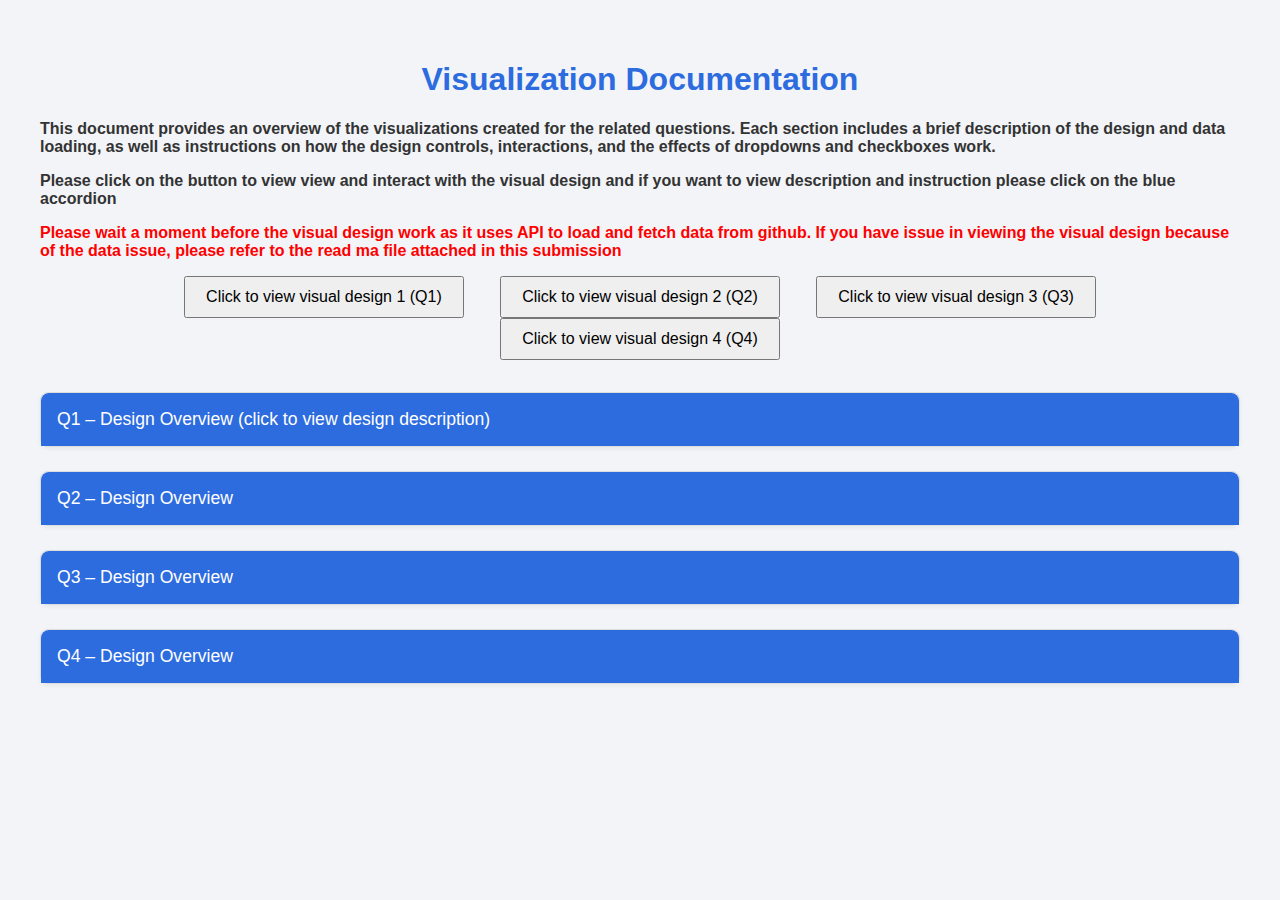
<file: index.html>
<!DOCTYPE html>
<html lang="en">
  <head>
    <meta charset="UTF-8" />
    <meta name="viewport" content="width=device-width, initial-scale=1.0" />
    <title>Project Visualization Overview</title>
    <style>
      body {
        font-family: "Segoe UI", sans-serif;
        padding: 2rem;
        background: #f2f4f8;
        color: #333;
      }

      .accordion {
        background-color: #fff;
        border: 1px solid #ddd;
        border-radius: 8px;
        margin-bottom: 1.5rem;
        box-shadow: 0 2px 4px rgba(0, 0, 0, 0.05);
      }

      .accordion-header {
        background: #2d6cdf;
        color: white;
        padding: 1rem;
        cursor: pointer;
        font-size: 1.1rem;
        border-radius: 8px 8px 0 0;
      }
      .button-group {
        text-align: center;
        margin-bottom: 2rem;
      }

      .button-group a {
        text-decoration: none;
        margin: 0 1rem;
      }

      .button-group button {
        padding: 10px 20px;
        font-size: 16px;
        cursor: pointer;
      }

      .accordion-content {
        display: none;
        padding: 1rem 1.5rem;
        border-top: 1px solid #ddd;
        background: #fff;
      }

      .accordion.active .accordion-content {
        display: block;
      }

      .accordion h3 {
        margin-top: 1.2rem;
        margin-bottom: 0.4rem;
        color: #2d6cdf;
      }

      ul {
        margin-left: 1.2rem;
      }
    </style>
  </head>
  <body>
    <h1 style="align-items: center;text-align: center;color: #2d6cdf;">Visualization Documentation</h1>
    <p style="font-weight: bold;">
        This document provides an overview of the visualizations created for the related questions. Each section includes a brief description of the design and data loading, as well as instructions on how the design controls, interactions, and the effects of dropdowns and checkboxes work.
    </p>
    <p style="font-weight: bold;">
Please click on the button to view view and interact with the visual design and if you want to view description and instruction please click on the blue accordion    </p>
<p style="font-weight: bold;color: red;"> Please wait a moment before the visual design work as it uses API to load and fetch data from github. If you have issue in viewing the visual design because of the data issue, please refer to the read ma file attached in this submission</p>

    


    <div class="button-group">
      <a href="Q1.html"><button>Click to view visual design 1 (Q1)</button></a>
      <a href="Q2.html"><button>Click to view visual design 2 (Q2)</button></a>
      <a href="Q3.html"><button>Click to view visual design 3 (Q3)</button></a>
      <a href="Q4.html"><button>Click to view visual design 4 (Q4)</button></a>
    </div>

    <!-- Q1 Accordion -->
    <div class="accordion">
      <div class="accordion-header" onclick="toggleAccordion(this)">
        Q1 – Design Overview (click to view design description)
      </div>
      <div class="accordion-content">
        <h3> How have energy consumption and CO₂ emissions evolved across regions with rising urbanization and GDP, and does a shift in energy mix indicate mitigation? </h3>
        <p>
          This visualization explores how GDP, urbanization, and population
          relate to energy consumption and emissions.
        </p>

        <h3>1. Data Loading</h3>
        <ul>
          <li>
            CSV data is loaded using <code>d3.csv</code> and parsed into
            <code>rawData</code>, those columns like year, gdp, co2, etc. will
            be converted into numeric values.
          </li>
        </ul>

        <h3>2. Controls & Interaction</h3>
        <ul>
          <li>A year slider (yearSlider) to pick a year between 1993–2022.</li>
          <li>
            Region Dropdown: Lets users filter the dataset by geographic level:
            globally, by continent (mapped to subregions), or by specific
            subregions. This changes the scope for the map, scatter plot, and
            line charts accordingly.
          </li>
          <li>
            Then user can select an environmental metric dropdown to pick
            includes CO₂, CO₂ per capita, methane, methane per capita, and
            shared global CO₂; this will be the encoded colors of the map as a
            choropleth.
          </li>
          <li>
            Optional metrics, when displayed, depend on user choice. If the user
            ticks on the show consumption checkbox, then a drop-down values
            display allows the user to pick whether the bubble overlay on the
            map shows a consumption metric (Primary vs. Per-Capita) for bubble
            size.
          </li>
          <li>
            Another optional metric will be the bubble color encoding as an
            extra channel; if the user ticks on the check box, then a drop-down
            appears that allows the user to pick the economic metric (GDP, GDP
            per capita, or Urbanization) for bubble color.
          </li>
        </ul>

        <h3>3. Map & Bubbles and overview interation:</h3>
        <ul>
          <li>
            When the user selects a region on the drop-down from the region
            label, then depending on how global, region, or subregion mode, the
            corresponding filtered data is shown.
          </li>
          <li>
             Logic of filtering / “Modes”The code checks your
            selected region. If “Global,” it uses all countries. If a continent,
            it uses subregions. If a subregion, it uses only that subregion.
          </li>
          <li>The code sets centerInfo for the map so the map can recenter.</li>
          <li>
            Each chart’s data is then re-filtered or regrouped based on the same
            region mode.
          </li>
          <li>
            A choropleth map will be zoomed into that region, subregion with
            another part of the map will be whiteed out; this is the focus mode.
            Then, the panel below provides an overview of basic visual design
            with the corresponding mode.
          </li>
          <li>
            A bubble trace, the bubble size is scaled based on “consumption
            metric,” color is from economic metric (GDP, GDP Per Capita,
            Urbanization rate). When the user clicks on any country, a detail
            card about that country appears, showing information about the
            overtime trend with a combined bar + line chart of environmental
            metrics and a showDetailCard(record) for that country.
          </li>

          <li>
            Scatter Chart (#1): The relationship between consumption and GDP of
            region or country depends on which region mode user selected. Points
            are colored by the environmental bin functions from environmental
            metrict.
          </li>
          <li>
            Scatter Chart (#2): The relationship between consumption per capita
            and environmental metric per capita of region or country depends on
            which region mode the user selected. Points are color-binned by the
            economic metric with the same bin as the choropleth map, your bubble
            color bins.
          </li>
          <li>
            Line Chart (#1): Show the selected environmental metric trend over a
            period of time from 1993 to 2022. The filtering logic for this line
            is below: If “Global” is selected, it groups by continent. If a
            continent is selected, it shows a line for the entire region plus
            lines for each subregion. If a subregion is selected, it shows lines
            for each country.
          </li>
          <li>
            Line Chart (#2): This line chart is similar to the above line chart,
            but for the consumption metric (Primary vs. Per-Capita). Also
            displayed from 1993–2022, with same grouping logic
          </li>
          <li>
            Multi-Stacked-Area: There is an area that contains a small multiple
            or faceted stacked area chart that offers information about the
            energy type consumption, allowing an exploration of the energy
            shifting process. After the data is filtered based on mode, they
            will be grouped, and for each group, it creates a separate stacked
            area chart showing “Coal, Oil, Gas, Nuclear, Renewables, Other
            Renewables.”
          </li>
        </ul>
        <h3>4. Dropdown / Checkbox Effects</h3>
        <ul>
          <li>
            Environment metric: sets which environmental metric is used on the
            map’s choropleth, as well as on the first time-series line chart.
          </li>
          <li>
            Economic metric (bubble color): sets which economic metric is used
            to color bubbles on the map and the second scatter chart.
          </li>
          <li>
            Consumption metric (bubble size) + “Show Consumption Metric”
            checkbox: picks which consumption metric is used for bubble sizes,
            as well as the second line chart.
          </li>
        </ul>
      </div>
    </div>


    <div class="accordion">
      <div class="accordion-header" onclick="toggleAccordion(this)">
        Q2 – Design Overview
      </div>
      <div class="accordion-content">
        <h3>How has the relationship between a country’s economic growth (GDP/GDP per capita) and its energy consumption (primary or per capita) changed from 1993 to 2023 across different regions and income classifications ?</h3>
        <p>
          This visualization explores how GDP, urbanization, and population
          relate to energy consumption and emissions.
        </p>

        <h3>1. Data Loading</h3>
        <ul>
          <li>
            CSV data is loaded using <code>d3.csv</code> and parsed into
            <code>rawData</code>, those columns like year, gdp, co2, etc. will
            be converted into numeric values.
          </li>
        </ul>

        <h3>2. Controls & Interaction</h3>
        <ul>
          <li>
            A year slider (yearSlider): Allows users to select a specific year
            from 1993–2023. This updates all components (map, bubbles, scatter,
            and line charts) to reflect the data from the selected year in real
            time.
          </li>
          <li>
            Region Dropdown: Lets users filter the dataset by geographic level:
            globally, by continent (mapped to subregions), or by specific
            subregions. This changes the scope for the map, scatter plot, and
            line charts accordingly.
          </li>
          <li>
            Then user can select an environmental metric dropdown to pick
            includes CO₂, CO₂ per capita, methane, methane per capita, and
            shared global CO₂; this will be the encoded colors of the map as a
            choropleth.
          </li>
          <ol>
            <li>Optional metrics:</li>
            <li>
              Choropleth Metric: Users can choose from “GDP per Capita,”
              “Urbanization Rate,” “Population,” or “GDP Growth.” The “GDP
              Growth” value is computed dynamically by referencing the previous
              year.
            </li>
            <li>
              Consumption Metric: Determines the bubble size and y-axis in the
              scatter chart. Users toggle between “Primary Consumption” or
              “Per-Capita Consumption.”
            </li>
            <li>
              Income Class Toggle (Checkbox): Controls whether bubble color
              encodes World Bank income classification . When enabled, each
              income category gets its own color and legend interactivity.
            </li>
          </ol>
          <li>
            Another optional metric will be the bubble color encoding as an
            extra channel; if the user ticks on the check box, then a drop-down
            appears that allows the user to pick the economic metric (GDP, GDP
            per capita, or Urbanization) for bubble color.
          </li>
        </ul>

        <h3>3. Map & Bubbles and overview interation:</h3>
        <ul>
          <li>
            When the user selects a region on the drop-down from the region
            label, then depending on how global, region, or subregion mode, the
            corresponding filtered data is shown. The map provides a high-level
            geographic overview, with countries color-coded based on the
            selected metric.The map supports quick regional comparison for
            metrics like GDP or urbanization.
          </li>
          <li>
             Logic of filtering / “Modes”The code checks your
            selected region. If “Global,” it uses all countries. If a continent,
            it uses subregions. If a subregion, it uses only that subregion.
          </li>
          <li>The code sets centerInfo for the map so the map can recenter.</li>
          <li>
            Each chart’s data is then re-filtered or regrouped based on the same
            region mode.
          </li>
          <li>
            A choropleth map will be zoomed into that region, subregion with
            another part of the map will be whiteed out; this is the focus mode.
            Then, the panel below provides an overview of basic visual design
            with the corresponding mode.
          </li>
          <li>
            A bubble trace, the bubble size is scaled based on “consumption
            metric,” color is from income classification.Users can hover to view
            tooltips with precise metric values. Legend toggling allows
            isolating or hiding specific income categories (especially useful in
            global mode).
          </li>
          <li>Below panel</li>
          <li>            Scatter Plot (GDP vs Energy Consumption):
        </li>

          <ul>
                <li>
                X-axis: GDP, Y-axis: Chosen consumption metric (primary or
                per-capita),
                </li>
                <li>Bubble Size: Scaled version of the same consumption metric</li>
                <li>Bubble Color: Encodes income category if enabled</li>
          </ul>
          <li>
            LineChart (1): Displays time-series trends of the selected consumption metric. Regional aggregation is applied over the years 1993–2023.
        
          </li>
          <ul>
            <li>Views differ based on dropdown:
            </li>
            <li>Global Mode: One line per continent (average values)
                <li>                Continent Mode: One line for the continent + one for each subregion
                </li>
                <li>Subregion Mode: Lines for individual countries</li>
            </li>

            
          </ul>

          <li>
            Line Chart (2): Same structure and behavior as the Line chart 1, but plots the metric used in the choropleth map (e.g., GDP per capita, urbanization) instead of energy consumption.

          </li>
         
        </ul>
        <h3>4. Dropdown / Checkbox Effects</h3>
        <ul>
            <li>Region Dropdown: Changes the scope of analysis across all views—global, continental, or subregional. This re-aggregates line charts and adjusts the scatter and map visibility accordingly.
            </li>
          <li>
            Income Class Toggle (Checkbox):
            When checked, adds category color coding for income groups in both map bubbles and scatter plots.
            When unchecked, all bubbles are shown in a uniform color, simplifying the display.

          </li>
          <ol>
            <li>            Consumption Toggle (Checkbox):
            </li>
            <li>Switches between primary and per-capita consumption metrics. Affects:
            </li>
            <li> Bubble size on the map
            </li>
            <li>Scatter plot y-axis</li>
            <li>Line charts’ data series</li>
           
          </ol>
          <li>
            Slider & Metric Selection:
            Both trigger re-filtering, re-binning, and dynamic re-rendering  which manages all redraws.
            
          </li>
        </ul>
      </div>
    </div>
    <!-- Q3 Accordion -->
    <div class="accordion">
        <div class="accordion-header" onclick="toggleAccordion(this)">
          Q3 – Design Overview
        </div>
        <div class="accordion-content">
          <h3>Which countries or regions have the lowest electricity access (especially rural vs. urban), and does a higher share of renewables correlate with improvements? </h3>
          <p>
            This dashboard examines disparities in electricity access, particularly between rural and urban populations, and investigates whether countries with a higher share of renewable electricity tend to perform better in improving access. It provides users with multiple coordinated views—including maps, scatter plots, animated timelines, and faceted time-series charts—to understand the spatial, economic, and developmental patterns of electricity access over time.
          </p>
      
          <h3>2. Controls & User Interaction</h3>
          <ul>
            <li>
              Year Slider: Users can select a specific year (1993–2023). This updates all visual components, including maps, comparison charts, and animated views.
            </li>
            <li>
              Region Dropdown: Filters the data based on the user's selected scope:
              <ul>
                <li>Global: Includes all countries.</li>
                <li>Continent: Filters to subregions within the selected continent.</li>
                <li>Subregion: Limits the display to countries within the selected subregion.</li>
              </ul>
              The regional scope impacts all maps, scatter plots, and faceted views.
            </li>
            <li>
              Access Type Selector: Allows switching between “Urban Electricity Access” and “Rural Electricity Access.” This determines which dataset attribute is visualized across the dashboard.
            </li>
            <li>
              Bubble Overlay Toggle: When enabled, displays bubbles on the choropleth map. These bubbles reflect:
              <ul>
                <li>Size: Based on electricity generation or demand, scaled with a custom function.</li>
                <li>Color: Can optionally encode an economic metric such as income class or GDP per capita.</li>
              </ul>
            </li>
            <li>
              Overview Option (Radio Buttons): Enables or hides the chart panel below the map. When active, it shows additional contextual visualizations such as time-series comparisons and animated scatter plots.
            </li>
          </ul>
      
          <h3>3. Map & Bubbles Interaction</h3>
          <ul>
            <li>
              Choropleth Maps: Two separate maps are created—one for urban access and one for rural access. Each map has its own binning function and custom color scale to match the domain of the data.
            </li>
            <li>
              Bubble Overlays:
              <ul>
                <li>Bubbles are drawn using <code>scattergeo</code> on top of the choropleth map.</li>
                <li>Size: Computed from user-selected metrics like per capita electricity generation or demand.</li>
                <li>Color: May represent income category or other economic indicator if enabled.</li>
                <li>This multi-encoding approach enhances the user's ability to explore economic and access-related disparities geographically.</li>
              </ul>
            </li>
            <li>
              Map Interaction: All map components respond to dropdown, slider, and checkbox inputs, and automatically recenter based on selected region.
            </li>
          </ul>
      
          <h3>4. Charts Below the Map</h3>
          <ul>
            <li>
              Comparison Mode (Side-by-Side Layout): Includes charts for direct rural-urban comparison:
              <ul>
                <li>Line Charts: Show historical access rates (1993–2023) by urban vs. rural classification.</li>
                <li>Bar Charts: Visualize access gaps for selected year across regions.</li>
                <li>Scatter Plots:
                  <ul>
                    <li>% Renewable Electricity vs. Urban Access</li>
                    <li>% Renewable Electricity vs. Rural Access</li>
                    <li>Per Capita Generation vs. Per Capita Consumption</li>
                  </ul>
                </li>
              </ul>
            </li>
            <li>
              Overview Mode (Animated Views):
              <ul>
                <li>Animated Scatter Plots: Show access changes over time using frame-based transitions.</li>
                <li>Examples include:
                  <ul>
                    <li>Urban vs. Rural Access animation across years</li>
                    <li>Generation vs. Consumption trends over time</li>
                  </ul>
                </li>
              </ul>
            </li>
            <li>
              Drill-Down Mode (Faceted Views):
              <ul>
                <li>Small Multiples: Faceted line and bar charts grouped by continent, subregion, or country.</li>
                <li>Used to explore trends for each group or country individually over time.</li>
              </ul>
            </li>
          </ul>
      
          <h3>5. Dropdown / Checkbox Effects</h3>
          <ul>
            <li>
              Access Type Selector: Switches the dataset field used throughout the dashboard (e.g., from rural access to urban access), triggering data re-binning and updated legends.
            </li>
            <li>
              Region Dropdown: Filters and groups the data dynamically. It affects how charts are grouped:
              <ul>
                <li>Global: Groups by continent</li>
                <li>Continent: Groups by subregion</li>
                <li>Subregion: Groups by country</li>
              </ul>
            </li>
            <li>
              Bubble Overlay Toggle: Activates or hides the bubble layer. When active, metric dropdowns for size and color control the bubble appearance.
            </li>
            <li>
              Metric Dropdowns: 
              <ul>
                <li>One for choosing bubble size (e.g., generation or demand)</li>
                <li>Another (optional) for choosing bubble color (e.g., income level)</li>
              </ul>
              These enable multilayer analysis of economic and energy indicators.
            </li>
            <li>
              Overview Toggle: When enabled, shows additional charts for comparative and trend analysis. These visualizations update based on user input from sliders and region selectors.
            </li>
          </ul>
        </div>
      </div>
    <!-- Q4 Accordion -->
    <div class="accordion">
        <div class="accordion-header" onclick="toggleAccordion(this)">
          Q4 –  Design Overview
        </div>
        <div class="accordion-content">
          <h3> How does GDP per capita growth relate to electricity access and clean fuel access improvements? </h3>
          <p>
            This dashboard investigates whether improvements in economic development—measured by GDP per capita—are associated with gains in electricity access and access to clean fuels for cooking. It allows users to switch between these two core access indicators and explore their relationship with economic performance and renewable energy deployment. The tool supports both regional and temporal exploration with interactive and coordinated multi-view visualizations.
          </p>
      
          <h3>2. Controls & User Interaction</h3>
          <ul>
            <li>
              Year Slider: Allows users to select a specific year. All views—maps, detail cards, scatter plots, bar charts, and faceted charts—are updated with filtered data for the selected year.
            </li>
            <li>
              Region Dropdown: Enables selection of scope: "Global", individual continents, or subregions. This drives geographic filtering across the dashboard.
              <ul>
                <li>Global: Displays all countries.</li>
                <li>Continent: Filters to subregions within the selected continent.</li>
                <li>Subregion: Shows only countries within the selected subregion.</li>
              </ul>
            </li>
            <li>
              Fuel Type Selector: Lets users toggle between “Electricity Access” and “Clean Fuel Access”. The selected value determines which metric is used in choropleth and all charts, including how it is binned and mapped to color.
            </li>
            <li>
              Bubble Overlay Toggle: When enabled, activates an additional bubble layer on the choropleth map. Bubble size is derived from a selected economic metric (e.g., GDP, GDP per capita).
            </li>
            <li>
              Bubble Color Metric Toggle: A conditional dropdown lets users select a second metric (e.g., income group or urbanization) that determines bubble color, using a custom binning function.
            </li>
            <li>
              Overview Option (Radio Buttons): Determines whether an overview panel with multiple charts is shown. When selected, faceted line/bar/pie charts and scatter plots (static or animated) are displayed below the map and are responsive to filtering and year selection.
            </li>
          </ul>
      
          <h3>3. Map & Bubbles Interaction</h3>
          <ul>
            <li>
              Choropleth Map: Displays either urban electricity access or clean fuel access based on fuel type selection. Custom color scales and binning logic are used for visual clarity.
            </li>
            <li>
              Bubble Overlays:
              <ul>
                <li>When enabled, bubbles are drawn using Plotly’s <code>scattergeo</code> traces.</li>
                <li>Size: Computed from a selected economic metric like GDP or population.</li>
                <li>Color: Optionally represents a second metric (e.g., income classification).</li>
                <li>Multi-layered visual encoding provides insight into economic-environmental relationships across space.</li>
              </ul>
            </li>
            <li>
              Detail Card & Donut Charts: Clicking on a country displays a detail panel with:
              <ul>
                <li>Country metadata (name, region, population, GDP, etc.)</li>
                <li>Donut charts visualizing that country’s electricity access, clean fuel access, and renewable energy share.</li>
              </ul>
            </li>
          </ul>
      
          <h3>4. Charts Below the Map</h3>
          <ul>
            <li>
              Overview Panel (Rendered When Enabled): A set of coordinated charts displayed below the map:
              <ul>
                <li>Faceted Line Charts:Show time-series trends for access metrics from 1993–2022, grouped by continent, subregion, or country depending on the selected region mode.</li>
                <li>Bar Charts: Show grouped comparisons of access metrics for the selected year.</li>
                <li>Faceted Pie Charts: Represent average renewable energy share by group (continent, subregion, or country).</li>
                <li>Scatter Plots:
                  <ul>
                    <li>Electricity or Clean Fuel Access vs. GDP per capita</li>
                    <li>Access vs. Renewables Share</li>
                  </ul>
                </li>
                <li>Animated Scatter Plots: Visualize temporal changes across years using frame-based animation (e.g., electricity generation vs. consumption, renewables vs. access).</li>
              </ul>
            </li>
          </ul>
      
          <h3>5. Dropdown / Checkbox Effects</h3>
          <ul>
            <li>
              Fuel Type Selector: Determines whether electricity access or clean fuel access is visualized. This affects:
              <ul>
                <li>Map choropleth coloring and legends</li>
                <li>Faceted charts below the map</li>
                <li>Detail cards and donut charts</li>
              </ul>
            </li>
            <li>
              Region Dropdown:Triggers geographic filtering and mode-based grouping across the entire dashboard.
              <ul>
                <li>Global Mode:Groups by continent</li>
                <li>Continent Mode: Groups by subregion</li>
                <li>Subregion Mode: Groups by country</li>
              </ul>
            </li>
            <li>
             Bubble Overlay Toggle: Activates an additional visual encoding on the map using bubble size (from a selected economic metric).
            </li>
            <li>
              Bubble Color Metric:Provides an additional conditional dropdown to apply a secondary encoding using a color scale. This enables the map to show an added layer of categorization (e.g., income class).
            </li>
            <li>
              Overview Radio Button: Displays or hides the panel of additional charts (faceted, time series, animated). These views enhance exploratory analysis and narrative storytelling.
            </li>
          </ul>
        </div>
      </div>

    <script>
      function toggleAccordion(element) {
        const parent = element.parentElement;
        parent.classList.toggle("active");
      }
    </script>
  </body>
</html>
</file>
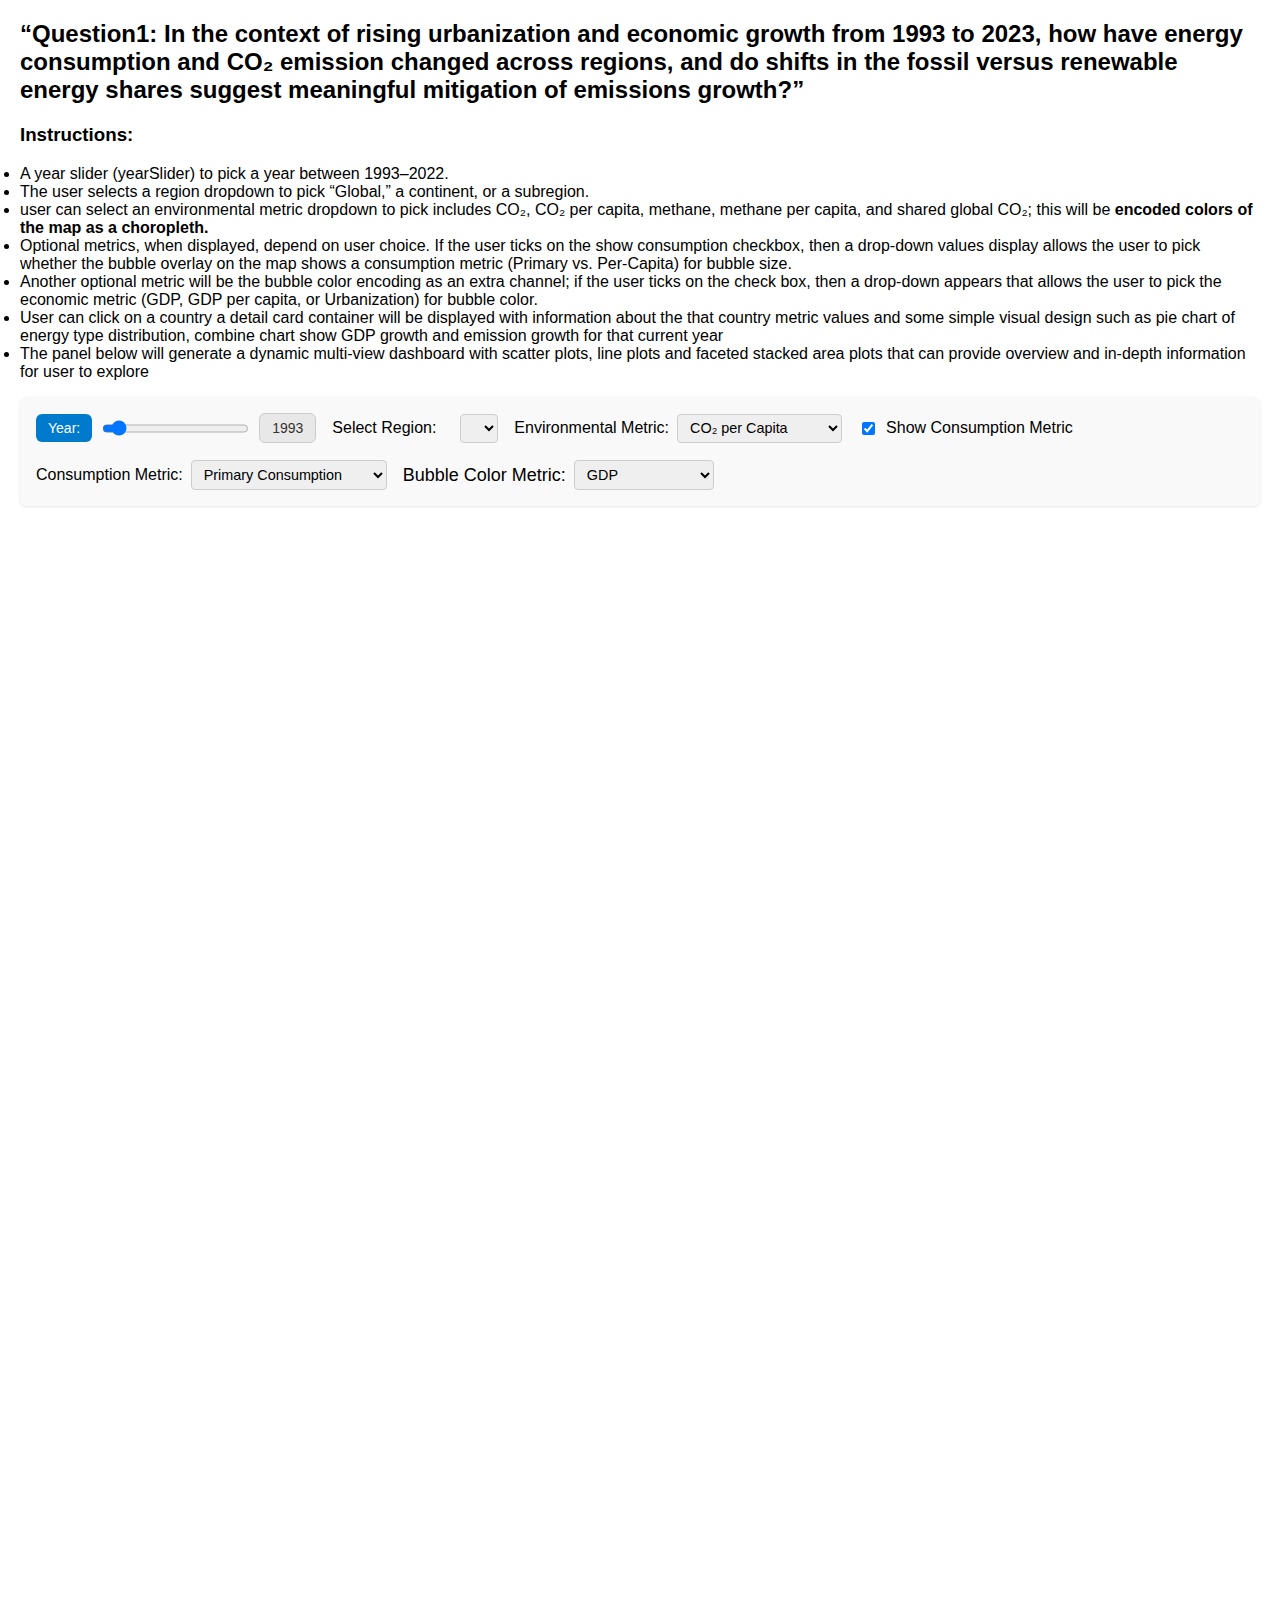
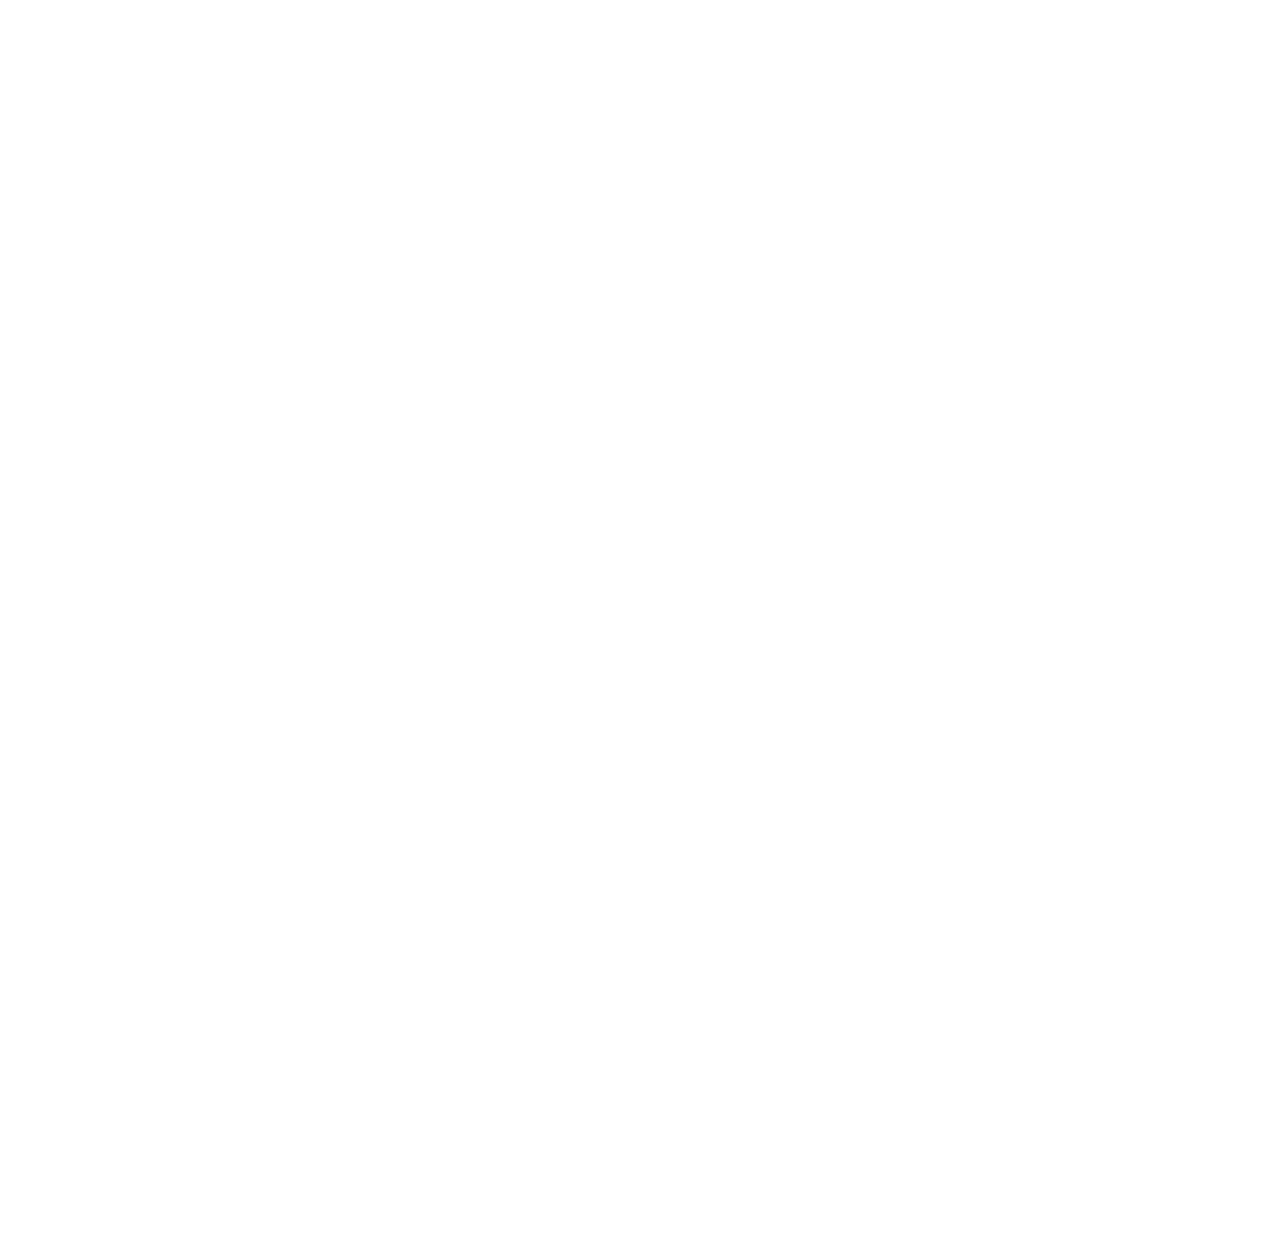
<file: Q1.html>
<!DOCTYPE html>
<html>
  <head>
    <meta charset="utf-8" />
    <title>Q1</title>
    <script src="https://cdn.plot.ly/plotly-latest.min.js"></script>
    <script src="https://d3js.org/d3.v6.min.js"></script>
    <link rel="stylesheet" href="css/Q2.css" />
    <script src="js/Q2.js" defer></script>

    <style></style>
  </head>
  <body>
    <div class="header">
      <h2>
        “Question1: In the context of rising urbanization and economic growth
        from 1993 to 2023, how have energy consumption and CO₂ emission changed
        across regions, and do shifts in the fossil versus renewable energy
        shares suggest meaningful mitigation of emissions growth?”
      </h2>
      <h3>Instructions:</h3>

      <p>
        <li>A year slider (yearSlider) to pick a year between 1993–2022.</li>
        <li>
          The user selects a region dropdown to pick “Global,” a continent, or a
          subregion.
        </li>
        <li>
          user can select an environmental metric dropdown to pick includes CO₂,
          CO₂ per capita, methane, methane per capita, and shared global CO₂;
          this will be
          <strong>encoded colors of the map as a choropleth.</strong>
        </li>
        <li>
          Optional metrics, when displayed, depend on user choice. If the user
          ticks on the show consumption checkbox, then a drop-down values
          display allows the user to pick whether the bubble overlay on the map
          shows a consumption metric (Primary vs. Per-Capita) for bubble size.
        </li>
        <li>
          Another optional metric will be the bubble color encoding as an extra
          channel; if the user ticks on the check box, then a drop-down appears
          that allows the user to pick the economic metric (GDP, GDP per capita,
          or Urbanization) for bubble color.
        </li>
        <li>
          User can click on a country a detail card container will be displayed
          with information about the that country metric values and some simple
          visual design such as pie chart of energy type distribution, combine
          chart show GDP growth and emission growth for that current year
        </li>
        <li>
          The panel below will generate a dynamic multi-view dashboard with
          scatter plots, line plots and faceted stacked area plots that can
          provide overview and in-depth information for user to explore
        </li>
      </p>
    </div>

    <div class="controls">
      <div class="control-row">
        <div class="control-group">
          <button for="yearSlider" class="year-label">Year:</button>
          <input
            type="range"
            id="yearSlider"
            class="year-slider"
            min="1993"
            max="2023"
            step="1"
            value="1993"
          />
          <span id="yearLabel" class="year-display">1993</span>
        </div>
        <div class="control-group">
          <label for="regionSelect">Select Region:</label>
          <select id="regionSelect"></select>
        </div>
        <!-- (Keep existing controls for envMetricSelect, showConsumption, consumptionSelect, colorMetricSelect, etc.) -->
        <div class="control-group">
          <label for="envMetricSelect">Environmental Metric:</label>
          <select id="envMetricSelect">
            <option value="co2_per_capita" selected>CO₂ per Capita</option>
            <option value="co2">CO₂</option>
            <option value="methane">Methane</option>
            <option value="methane_per_capita">Methane per Capita</option>
            <option value="share_global_co2">Share Global CO₂</option>
          </select>
        </div>
        <div class="control-group">
          <input type="checkbox" id="showConsumption" checked />
          <label for="showConsumption">Show Consumption Metric</label>
        </div>
        <div class="control-group" id="consumptionGroup">
          <label for="consumptionSelect">Consumption Metric:</label>
          <select id="consumptionSelect">
            <option value="primary_energy_consumption" selected>
              Primary Consumption
            </option>
            <option value="energy_per_capita">Per-Capita Consumption</option>
          </select>
        </div>
        <div class="control-group">
          <label for="colorMetricSelect" style="font-size: large"
            >Bubble Color Metric:</label
          >
          <select id="colorMetricSelect">
            <option value="gdp" style="font-size: large" selected>GDP</option>
            <option value="gdp_per_capita">GDP per Capita</option>
            <option value="pct_urban_population">Urbanization</option>
          </select>
        </div>
        <div class="control-group">
          <input type="checkbox" id="showIncome" style="display: none" />
        </div>
      </div>
    </div>
    <div id="mapDiv" style="width: 100%; height: 600px"></div>
    <div id="detailCardContainer"></div>
    <div
      id="scatterChart"
      style="width: 100%; height: 400px; margin-top: 20px"
    ></div>
    <div
      id="scatterChart2"
      style="width: 100%; height: 400px; margin-top: 20px"
    ></div>
    <div
      id="lineChart"
      style="width: 100%; height: 400px; margin-top: 20px"
    ></div>
    <div
      id="firstMetricLineChart"
      style="width: 100%; height: 400px; margin-top: 20px"
    ></div>
    <div
      id="multiStackAreaContainer"
      style="width: 100%; margin-top: 20px"
    ></div>
  </body>
</html>
</file>
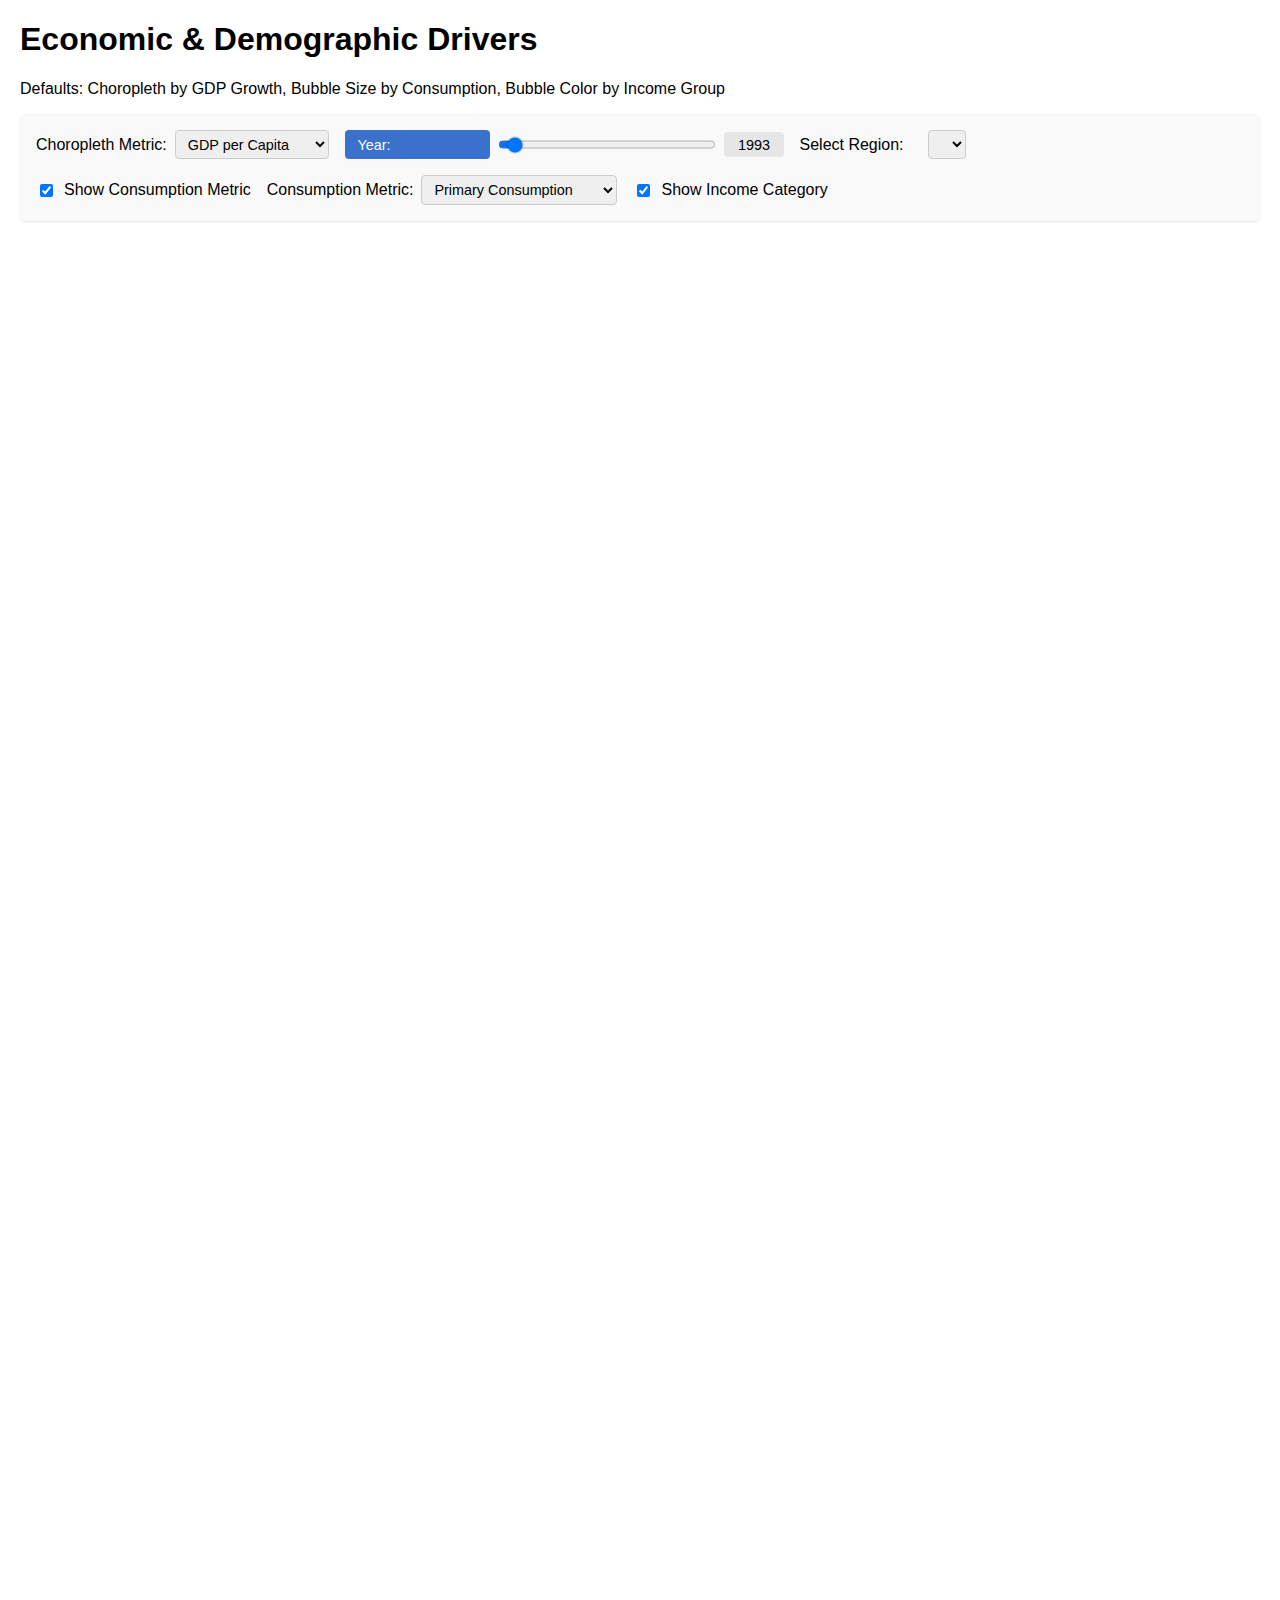
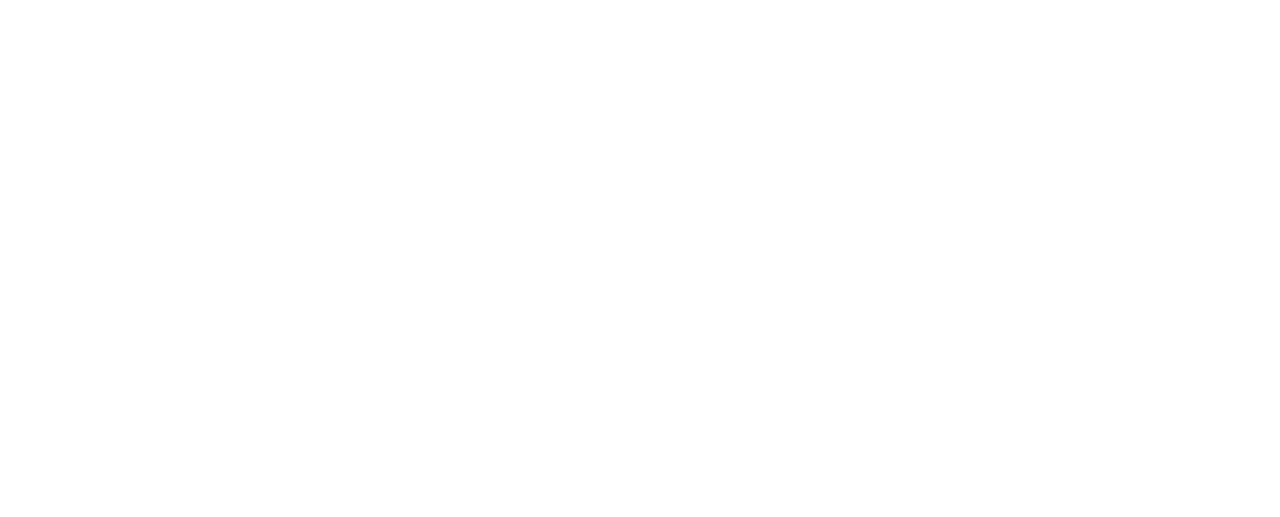
<file: Q2.html>
<!DOCTYPE html>
<html>
  <head>
    <meta charset="utf-8" />
    <title>Economic & Demographic Drivers Mode</title>
    <script src="https://cdn.plot.ly/plotly-latest.min.js"></script>
    <script src="https://d3js.org/d3.v6.min.js"></script>
    <link rel="stylesheet" href="css/Q1.css" />
    <script src="js/Q1.js" defer></script>
    <style></style>
  </head>
  <body>
    <div class="header">
      <h1 class="main-title">Economic & Demographic Drivers</h1>
      <p>
        Defaults: Choropleth by GDP Growth, Bubble Size by Consumption, Bubble
        Color by Income Group
      </p>
    </div>

    <div class="controls">
      <div class="control-row">
        <div class="control-group">
          <label for="metricSelect">Choropleth Metric:</label>
          <select id="metricSelect">
            <option value="gdp_per_capita">GDP per Capita</option>
            <option value="pct_urban_population">Urbanization Rate</option>
            <option value="population">Population</option>
            <option value="gdp">GDP</option>
          </select>
        </div>
        <div class="control-group slider-group">
          <label for="yearSlider" class="slider-label">Year:</label>
          <input
            type="range"
            id="yearSlider"
            class="styled-slider"
            min="1993"
            max="2023"
            step="1"
            value="1993"
          />
          <span id="yearLabel" class="slider-value-bubble">1993</span>
        </div>
        <div class="control-group">
          <label for="regionSelect">Select Region:</label>
          <select id="regionSelect"></select>
        </div>
      </div>
      <div class="control-row">
        <div class="control-group">
          <input type="checkbox" id="showConsumption" checked />
          <label for="showConsumption">Show Consumption Metric</label>
        </div>
        <div class="control-group" id="consumptionGroup">
          <label for="consumptionSelect">Consumption Metric:</label>
          <select id="consumptionSelect">
            <option value="primary_energy_consumption" selected>
              Primary Consumption
            </option>
            <option value="energy_per_capita">Per-Capita Consumption</option>
          </select>
        </div>
        <div class="control-group">
          <input type="checkbox" id="showIncome" checked />
          <label for="showIncome">Show Income Category</label>
        </div>
      </div>
    </div>

    <div id="mapDiv" style="width: 100%; height: 600px"></div>

    <div
      id="scatterChart"
      style="width: 100%; height: 400px; margin-top: 20px"
    ></div>
    <div
      id="lineChart"
      style="width: 100%; height: 400px; margin-top: 20px"
    ></div>
    <div
      id="firstMetricLineChart"
      style="width: 100%; height: 400px; margin-top: 20px"
    ></div>
  </body>
</html>
</file>
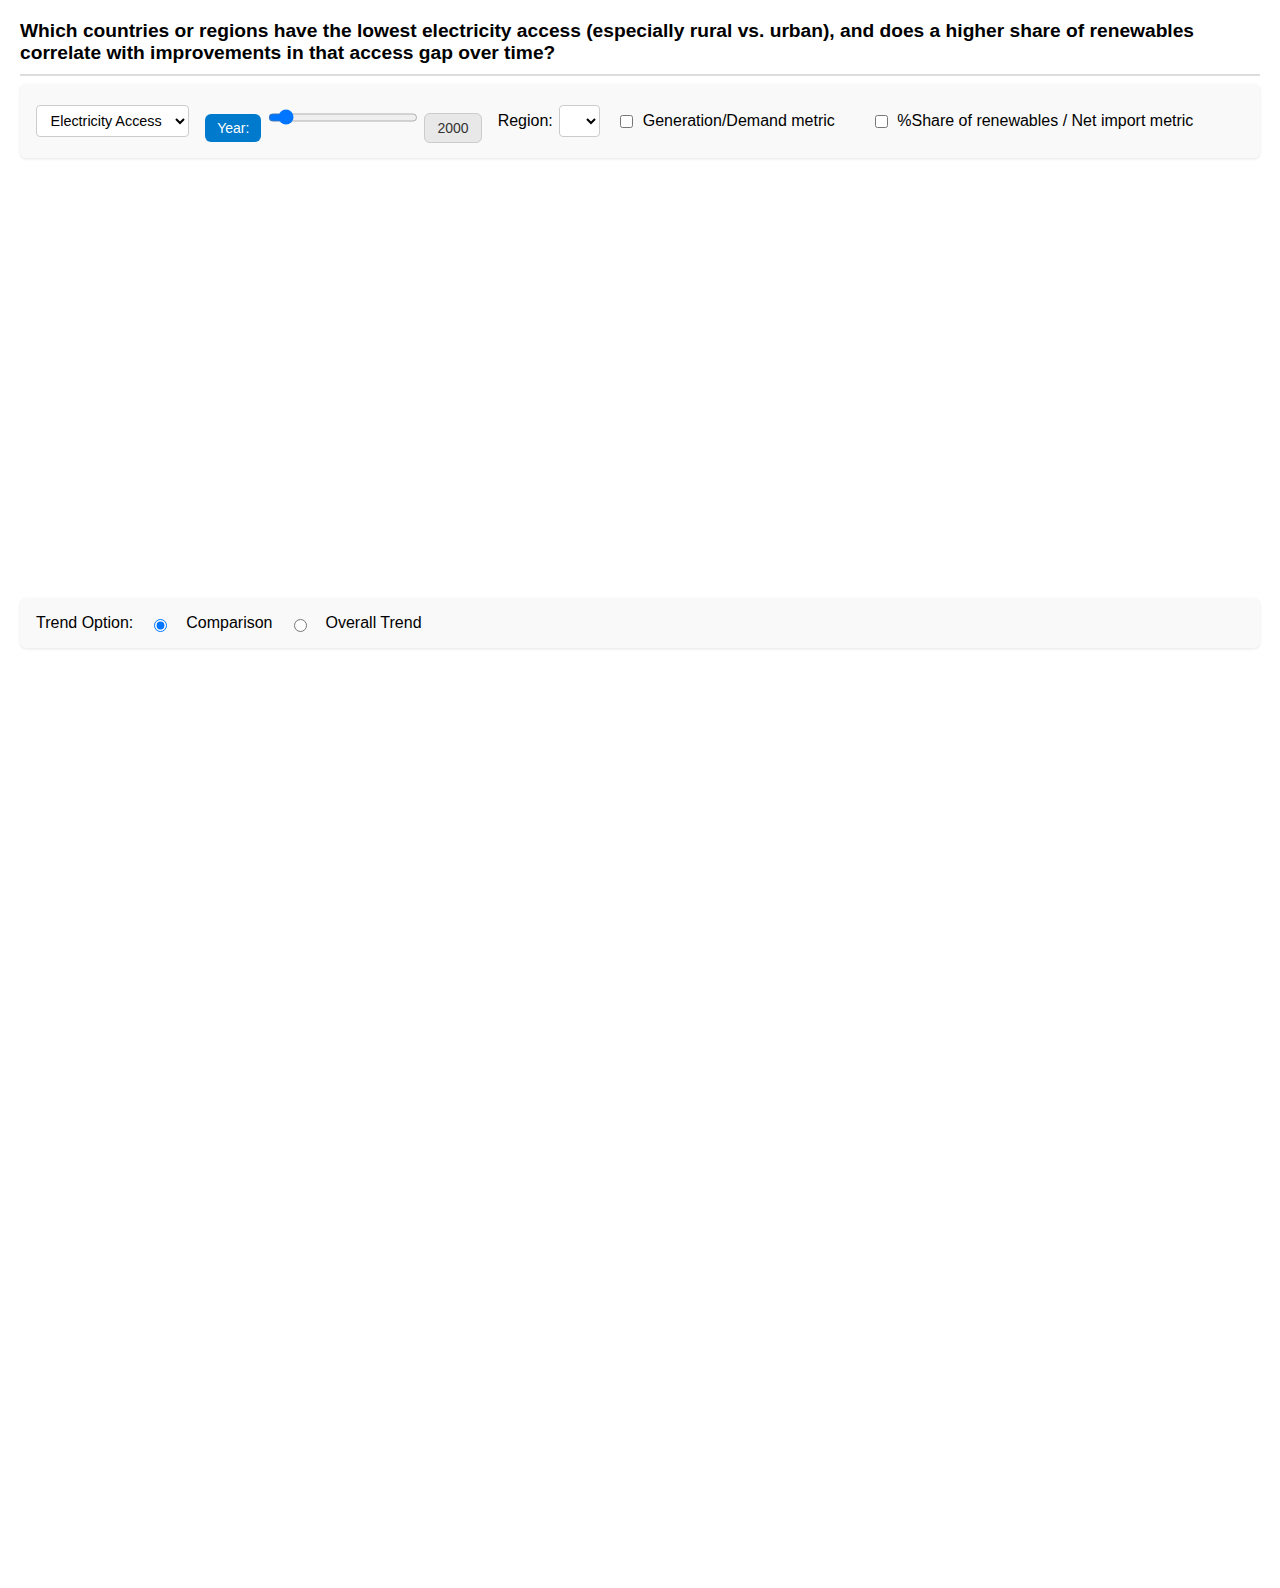
<file: Q3.html>
<!DOCTYPE html>
<html lang="en">
  <head>
    <meta charset="UTF-8" />
    <title>Q3: Electricity Access & Renewables Visual Design</title>
    <script src="https://cdn.plot.ly/plotly-latest.min.js"></script>
    <script src="https://d3js.org/d3.v6.min.js"></script>
    <link rel="stylesheet" href="css/Q3.css" />
    <script src="js/Q3.js" defer></script>
    <style></style>
  </head>
  <body>
    <h3>
      Which countries or regions have the lowest electricity access (especially
      rural vs. urban), and does a higher share of renewables correlate with
      improvements in that access gap over time?
    </h3>

    <div class="controls">
      <label>
        <select id="fuelTypeSelect">
          <option value="electricity" selected>Electricity Access</option>
        </select>
      </label>
      <div class="form-group slider-group">
        <button for="yearSlider" class="year-label">Year:</button>

        <input
          type="range"
          id="yearSlider"
          class="year-slider"
          min="1993"
          max="2023"
          step="1"
          value="1993"
        />
        <span id="yearLabel" class="year-display">2000</span>
      </div>

      <!-- Region -->
      <label>
        Region:
        <select id="regionSelect"></select>
      </label>

      <!-- Checkboxes + conditional selects -->
      <label>
        <input type="checkbox" id="sizeMetricCheck" />
        Generation/Demand metric
      </label>
      <select id="sizeMetricSelectConditional" style="display: none">
        <option value="per_capita_electricity">
          Electricity Generation PC
        </option>
        <option value="electricity_demand_per_capita">
          Electricity Demand PC
        </option>
      </select>

      <label style="margin-left: 20px">
        <input type="checkbox" id="colorMetricCheck" />
        %Share of renewables / Net import metric
      </label>
      <select id="colorMetricSelectConditional" style="display: none">
        <option value="renewables_share_elec">%Renewables Elec</option>
        <option value="net_elec_imports_share_demand">
          %Net Electricity Import
        </option>
      </select>
    </div>

    <div id="bubbleLegendContainer"></div>

    <div id="mapContainer">
      <div id="urbanMap" class="mapDiv"></div>
      <div id="ruralMap" class="mapDiv"></div>
    </div>

    <div class="controls" id="trendOption">
      <label>Trend Option:</label>
      <input
        type="radio"
        id="trendComparison"
        name="trendOptionGroup"
        value="comparison"
        checked
      />
      <label for="trendComparison">Comparison</label>
      <input
        type="radio"
        id="trendOverall"
        name="trendOptionGroup"
        value="overall"
      />
      <label for="trendOverall">Overall Trend</label>
    </div>

    <div id="drilldownPanel">
      <div id="trendContainer"></div>
    </div>
    <div id="overallCharts"></div>
    <div id="sharedLegend"></div>
  </body>
</html>
</file>
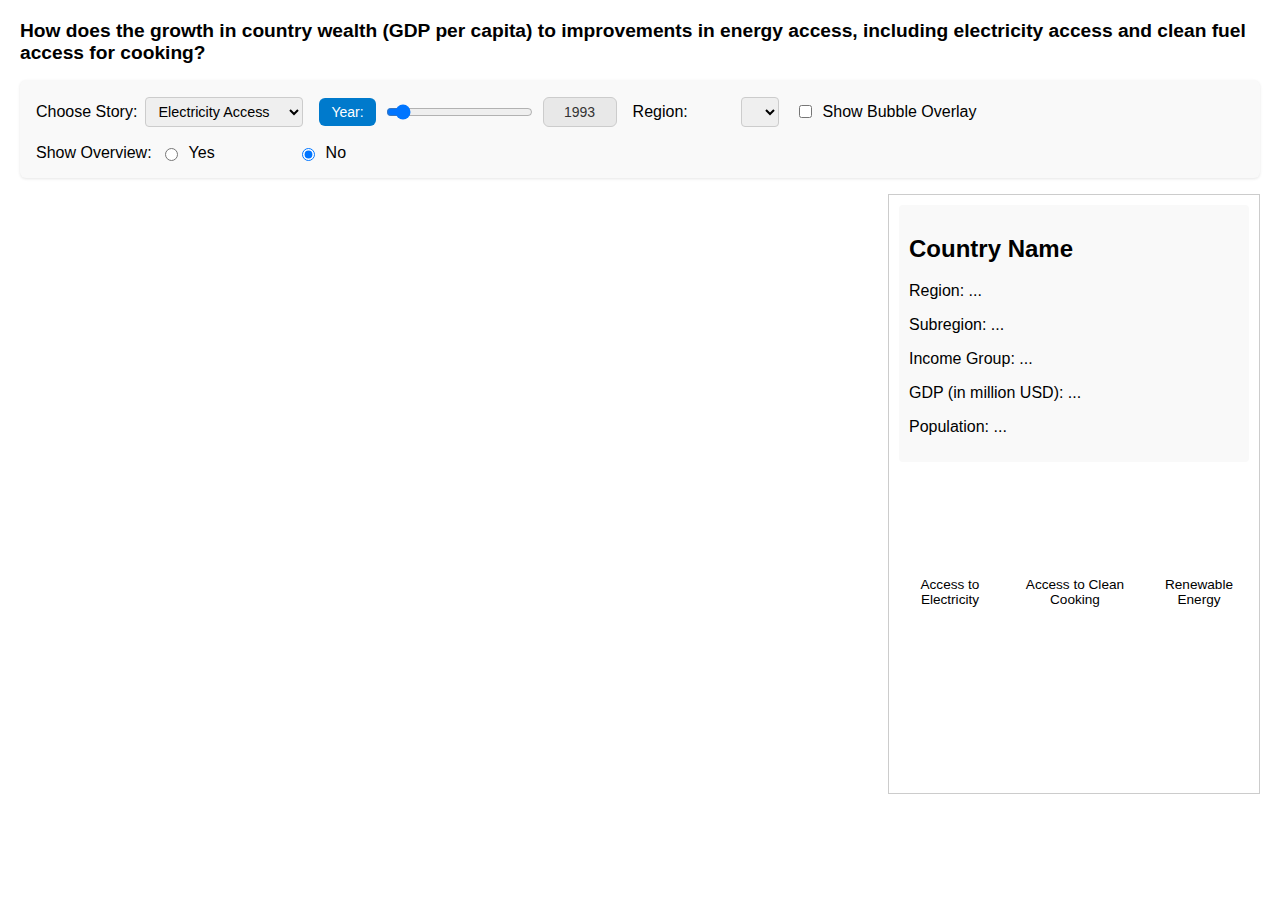
<file: Q4.html>
<!DOCTYPE html>
<html lang="en">
  <head>
    <meta charset="UTF-8" />
    <title>Q4 Visual Design</title>
    <script src="https://cdn.plot.ly/plotly-latest.min.js"></script>
    <script src="https://d3js.org/d3.v6.min.js"></script>
    <script src="js/Q4.js" defer></script>
    <link rel="stylesheet" href="css/Q4.css" />

    <style></style>
  </head>
  <body>
    <h3>
      How does the growth in country wealth (GDP per capita) to improvements in
      energy access, including electricity access and clean fuel access for
      cooking?
    </h3>

    <div class="controls-container">
      <div class="form-group">
        <label for="fuelTypeSelect">Choose Story:</label>
        <select id="fuelTypeSelect">
          <option value="electricity" selected>Electricity Access</option>
          <option value="clean_fuel">Clean Fuel Access</option>
        </select>
      </div>

      <div class="form-group slider-group">
        <button for="yearSlider" class="year-label">Year:</button>
        <input
          type="range"
          id="mapYearSlider"
          class="year-slider"
          min="1993"
          max="2023"
          step="1"
          value="1993"
        />
        <span id="mapYearLabel" class="year-display">1993</span>
      </div>

      <div class="form-group">
        <label for="regionSelect">Region:</label>
        <select id="regionSelect"></select>
      </div>

      <div class="form-group">
        <input type="checkbox" id="bubbleSizeToggle" />
        <label for="bubbleSizeToggle">Show Bubble Overlay</label>
        <select id="bubbleMetricSelect" style="display: none">
          <option value="gdp" data-scale="0.0001">GDP</option>
          <option value="gdp_per_capita" data-scale="0.25">
            GDP Per Capita
          </option>
        </select>
      </div>

      <div class="form-group">
        <label>Show Overview:</label>
        <input type="radio" name="overviewOption" value="yes" />
        <label>Yes</label>
        <input type="radio" name="overviewOption" value="no" checked />
        <label>No</label>
      </div>
    </div>

    <div id="incomeLegend"></div>

    <div id="mainContainer">
      <div id="choroplethMap"></div>
      <div id="detailCardContainer">
        <div class="detail-card">
          <div id="detailTextContainer">
            <h2 id="detailCountryName">Country Name</h2>
            <p id="detailRegion">Region: ...</p>
            <p id="detailSubregion">Subregion: ...</p>
            <p id="detailIncomeGroup">Income Group: ...</p>
            <p id="detailGDP">GDP (in million USD): ...</p>
            <p id="detailPopulation">Population: ...</p>
          </div>
          <div class="ring-charts">
            <div class="ring-chart-container">
              <div id="ringChartElectricity" class="ring-chart"></div>
              <p class="ring-chart-label">Access to Electricity</p>
            </div>
            <div class="ring-chart-container">
              <div id="ringChartCleanCooking" class="ring-chart"></div>
              <p class="ring-chart-label">Access to Clean Cooking</p>
            </div>
            <div class="ring-chart-container">
              <div id="ringChartRenewable" class="ring-chart"></div>
              <p class="ring-chart-label">Renewable Energy</p>
            </div>
          </div>
        </div>
      </div>
    </div>

    <div id="overviewPanel">
      <div class="controls">
        <div class="form-group slider-group">
          <label for="overviewYearSlider">Year:</label>
          <input
            type="range"
            id="overviewYearSlider"
            min="1993"
            max="2023"
            step="1"
            value="2000"
          />
          <span id="overviewYearLabel">2000</span>
        </div>
      </div>
      <div id="overviewCharts"></div>
      <div id="barChart" style="width: 100%; height: 400px"></div>
      <div id="facetedPieCharts"></div>
      <div id="incomeLegend"></div>

      <div id="scatterElectricity" style="width: 100%; height: 400px"></div>
      <div id="scatterCleanFuel" style="width: 100%; height: 400px"></div>
    </div>

    <script></script>
  </body>
</html>
</file>
<file: css/Q2.css>
body {
    font-family: sans-serif;
    margin: 20px;
  }
  .controls {
    display: flex;
    flex-direction: column;
    gap: 1rem;
    background-color: #f9f9f9;
    padding: 1rem;
    border-radius: 6px;
    margin-bottom: 1rem;
    box-shadow: 0 1px 3px rgba(0, 0, 0, 0.1);
  }
  .control-row {
    display: flex;
    flex-wrap: wrap;
    gap: 1rem;
    align-items: center;
  }
  .control-group {
    display: flex;
    align-items: center;
    gap: 0.5rem;
  }
  .control-group label {
    font-weight: 500;
    min-width: 120px;
  }
  .control-group select,
  .control-group input[type="range"] {
    padding: 0.3rem 0.5rem;
    border: 1px solid #ccc;
    border-radius: 4px;
    font-size: 0.9rem;
    outline: none;
  }
  /* Custom slider styling */
  .styled-slider {
    width: 200px;
    height: 6px;
    background: #e0e0e0;
    border-radius: 3px;
    margin: 0;
  }
  .styled-slider::-webkit-slider-thumb {
    -webkit-appearance: none;
    width: 16px;
    height: 16px;
    background: #4285f4;
    border-radius: 50%;
    cursor: pointer;
    border: 2px solid #fff;
    box-shadow: 0 0 2px rgba(0, 0, 0, 0.3);
  }
  .styled-slider::-moz-range-thumb {
    width: 16px;
    height: 16px;
    background: #4285f4;
    border-radius: 50%;
    cursor: pointer;
    border: 2px solid #fff;
    box-shadow: 0 0 2px rgba(0, 0, 0, 0.3);
  }
  .slider-label {
    background-color: #3971cc;
    color: #fff;
    padding: 0.4rem 0.8rem;
    border-radius: 4px;
    font-weight: 600;
    font-size: 0.9rem;
  }
  .slider-value-bubble {
    background-color: #e6e6e6;
    padding: 0.3rem 0.6rem;
    border-radius: 4px;
    font-size: 0.9rem;
    min-width: 40px;
    text-align: center;
  }
  .slider-container {
    display: inline-flex;
    align-items: center;
    gap: 0.5rem;
    margin-bottom: 1rem;
  }
  .year-group {
    display: flex;
    align-items: center;
    gap: 10px;
    flex-direction: row;
  }
  .year-label {
    padding: 6px 12px;
    background-color: #007acc;
    color: white;
    border: none;
    border-radius: 6px;
    font-size: 14px;
    cursor: default;
  }
  .year-slider {
    flex: 1;
    max-width: 200px;
  }
  .year-display {
    padding: 6px 12px;
    font-size: 14px;
    background-color: #e8e8e8;
    border: 1px solid #ccc;
    border-radius: 6px;
    color: #333;
    cursor: default;
  }
  /* Detail card container styling */
  #detailCard {
    border: 1px solid #ccc;
    padding: 10px;
    margin: 10px 0;
    display: flex;
    background-color: #f9f9f9;
    position: relative;
  }
  #detailCard button {
    position: absolute;
    top: 10px;
    right: 10px;
  }
  #multiStackAreaContainer {
    display: flex;
    flex-wrap: wrap; /* Allows wrapping to next row */
    gap: 10px; /* Some horizontal/vertical spacing between charts */
  }

  .facetChart {
    flex: 1 1 48%; /* 48% width, flexible box sizing */
    max-width: 48%;
    min-width: 300px; /* optional minimum width so charts don't get too narrow */
    height: 400px;
    margin-bottom: 20px;
  }
</file>
<file: css/Q1.css>
body {
    font-family: sans-serif;
    margin: 20px;
  }
  /* .controls {
    margin-bottom: 10px;
  }
  .control-group {
    display: inline-block;
    margin-right: 20px;
  } */
  /* Controls Container */
  .controls {
    display: flex;
    flex-direction: column;
    gap: 1rem;
    background-color: #f9f9f9;
    padding: 1rem;
    border-radius: 6px;
    margin-bottom: 1rem;
    box-shadow: 0 1px 3px rgba(0, 0, 0, 0.1);
  }
  .control-row {
    display: flex;
    flex-wrap: wrap;
    gap: 1rem;
    align-items: center;
  }
  .control-group {
    display: flex;
    align-items: center;
    gap: 0.5rem;
  }
  .control-group label {
    font-weight: 500;
    min-width: 120px;
  }
  .control-group select,
  .control-group input[type="range"] {
    padding: 0.3rem 0.5rem;
    border: 1px solid #ccc;
    border-radius: 4px;
    font-size: 0.9rem;
    outline: none;
  }

  /* Custom slider styling */
  .styled-slider {
    width: 200px;
    height: 6px;
    background: #e0e0e0;
    border-radius: 3px;
    margin: 0;
  }
  .styled-slider::-webkit-slider-thumb {
    -webkit-appearance: none;
    width: 16px;
    height: 16px;
    background: #4285f4;
    border-radius: 50%;
    cursor: pointer;
    border: 2px solid #fff;
    box-shadow: 0 0 2px rgba(0, 0, 0, 0.3);
  }
  .styled-slider::-moz-range-thumb {
    width: 16px;
    height: 16px;
    background: #4285f4;
    border-radius: 50%;
    cursor: pointer;
    border: 2px solid #fff;
    box-shadow: 0 0 2px rgba(0, 0, 0, 0.3);
  }

  .slider-label {
    background-color: #3971cc;
    color: #fff;
    padding: 0.4rem 0.8rem;
    border-radius: 4px;
    font-weight: 600;
    font-size: 0.9rem;
  }
  .slider-value-bubble {
    background-color: #e6e6e6;
    padding: 0.3rem 0.6rem;
    border-radius: 4px;
    font-size: 0.9rem;
    min-width: 40px;
    text-align: center;
  }
</file>
<file: css/Q3.css>
/* Global styles */
body {
    font-family: Arial, sans-serif;
    margin: 20px;
    background-color: #fff;
  }
  h3 {
    font-size: 1.2rem;
    margin-bottom: 0.5rem;
    border-bottom: 2px solid #ddd;
    padding-bottom: 10px;
  }

  /* Container “card” for each row of controls */
  .controls {
    display: flex;
    align-items: center;
    gap: 1rem;
    background-color: #f9f9f9;
    padding: 1rem;
    border-radius: 6px;
    margin-bottom: 1rem;
    box-shadow: 0 1px 3px rgba(0, 0, 0, 0.1);
    flex-wrap: wrap; 
  }
  .controls label {
    font-weight: 500;
    display: flex; 
    align-items: center;
    gap: 0.4rem;
    margin-bottom: 0;
  }
  .controls select,
  .controls input[type="range"],
  .controls input[type="checkbox"],
  .controls input[type="radio"] {
    padding: 0.4rem 0.6rem;
    border: 1px solid #ccc;
    border-radius: 4px;
    font-size: 0.9rem;
    background-color: #fff;
    outline: none;
    cursor: pointer;
  }
  
  /* Slider styles to match the “blue thumb” look */
  .slider-container {
    display: inline-flex;
    align-items: center;
    gap: 0.5rem;
    margin-bottom: 1rem;
  }

  .slider-label {
    background-color: #3971cc;
    color: #fff;
    padding: 0.4rem 0.8rem;
    border-radius: 4px;
    font-weight: 600;
    font-size: 0.9rem;
  }

  .styled-slider {
    width: 200px;
    height: 6px;
    background: #e0e0e0;
    outline: none;
    border-radius: 3px;
    margin: 0;
  }

  .styled-slider::-webkit-slider-thumb {
    -webkit-appearance: none;
    width: 16px;
    height: 16px;
    background: #4285f4;
    border-radius: 50%;
    cursor: pointer;
    border: 2px solid #fff;
    box-shadow: 0 0 2px rgba(0, 0, 0, 0.3);
  }
  .styled-slider::-webkit-slider-runnable-track {
    height: 6px;
    background: #e0e0e0;
    border-radius: 3px;
  }
  .styled-slider::-moz-range-thumb {
    width: 16px;
    height: 16px;
    background: #4285f4;
    border-radius: 20%;
    cursor: pointer;
    border: 2px solid #fff;
    box-shadow: 0 0 2px rgba(0, 0, 0, 0.3);
  }
  .styled-slider::-moz-range-track {
    height: 6px;
    background: #e0e0e0;
    border-radius: 3px;
  }

  .slider-value-bubble {
    background-color: #e6e6e6;
    color: #333;
    padding: 0.3rem 0.6rem;
    border-radius: 4px;
    font-size: 0.9rem;
    min-width: 40px;
    text-align: center;
  }
  .year-group {
    display: flex;
    align-items: center;
    gap: 10px;
    flex-direction: row;
  }
  .year-label {
    padding: 6px 12px;
    background-color: #007acc;
    color: white;
    border: none;
    border-radius: 6px;
    font-size: 14px;
    cursor: default;
  }

  .year-slider {
    flex: 1;
    max-width: 200px;
  }

  .year-display {
    padding: 6px 12px;
    font-size: 14px;
    background-color: #e8e8e8;
    border: 1px solid #ccc;
    border-radius: 6px;
    color: #333;
    cursor: default;
  }


  /* For Firefox */
  #yearSlider::-moz-range-track {
    height: 6px;
    background: #ddd;
    border-radius: 4px;
  }
  #yearSlider::-moz-range-thumb {
    width: 16px;
    height: 16px;
    background: #4285f4;
    border-radius: 50%;
    border: 2px solid #fff;
    cursor: pointer;
    box-shadow: 0 0 2px rgba(0,0,0,0.3);
  } 
  .controls input[type="checkbox"],
  .controls input[type="radio"] {
    transform: translateY(1px);
  }

  /* Map container */
  #mapContainer {
    display: flex;
    gap: 10px;
    margin-bottom: 20px;
  }
  #urbanMap,
  #ruralMap {
    flex: 1;
    width: 50%;
    height: 400px;
  }

  /* Drilldown and trend container */
  #trendContainer {
    width: 100%;
    min-height: 900px;
    margin-top: 20px;
  }
  #urbanPanel,
  #ruralPanel {
    height: 700px;
  }

  /* Additional spacing for legends and charts */
  #overallCharts,
  #sharedLegend,
  #bubbleLegendContainer {
    margin-top: 20px;
  }
</file>
<file: css/Q4.css>
body {
    font-family: Arial, sans-serif;
    margin: 20px;
  }
  h3 {
    margin-bottom: 0.5rem;
  }
  .controls {
    margin-bottom: 15px;
  }
  .controls select,
  .controls input[type="range"],
  .controls input[type="checkbox"] {
    margin-right: 10px;
  }
  /* map controls */
  #mapControls {
    margin-bottom: 15px;
  }
  /* legend div */
  #incomeLegend {
    margin-bottom: 10px;
  }
  /* main container */
  #mainContainer {
    display: flex;
    gap: 10px;
  }
  #choroplethMap {
    flex: 2;
    height: 600px;
  }
  #detailCardContainer {
    flex: 1;
    border: 1px solid #ccc;
    padding: 10px;
    background-color: #fff;
    max-width: 350px;
  }
  h3 {
    font-size: 1.2rem;
    margin-bottom: 1rem;
  }

  /* top level control */
  .controls-container {
    display: flex;
    flex-wrap: wrap;
    align-items: center;
    gap: 1rem;
    background-color: #f9f9f9;
    padding: 1rem;
    border-radius: 6px;
    margin-bottom: 1rem;
    box-shadow: 0 1px 3px rgba(0, 0, 0, 0.1);
  }

  .form-group {
    display: flex;
    align-items: center;
    gap: 0.5rem;
  }

  .form-group label {
    font-weight: 500;
    min-width: 100px;
  }

  .form-group select,
  .form-group input[type="range"] {
    padding: 0.3rem 0.5rem;
    border: 1px solid #ccc;
    border-radius: 4px;
    font-size: 0.9rem;
    outline: none;
  }

  #mapYearLabel,
  #overviewYearLabel {
    width: 3rem;
    text-align: center;
  }

  /* income div*/
  #incomeLegend {
    margin-bottom: 1rem;
  }
  #incomeLegend div {
    display: inline-block;
    margin-right: 10px;
    text-align: center;
  }
  #incomeLegend span.circle {
    display: inline-block;
    width: 15px;
    height: 15px;
    border-radius: 50%;
    margin-right: 5px;
  }

  /* main container */
  #mainContainer {
    display: flex;
    gap: 10px;
  }

  /*  map container */
  #choroplethMap {
    flex: 2;
    height: 600px;
  }

  /* detail card container */
  #detailCardContainer {
    flex: 1;
    border: 1px solid #ccc;
    padding: 10px;
    background-color: #fff;
    max-width: 350px;
  }

  .detail-card {
    display: flex;
    flex-direction: column;
    gap: 10px;
  }

  #detailTextContainer {
    background-color: #f9f9f9;
    padding: 10px;
    border-radius: 4px;
  }
  .slider-container {
    display: inline-flex;
    align-items: center;
    gap: 0.5rem;
    margin-bottom: 1rem;
  }

  .slider-label {
    background-color: #3971cc;
    color: #fff;
    padding: 0.4rem 0.8rem;
    border-radius: 4px;
    font-weight: 600;
    font-size: 0.9rem;
  }

  .styled-slider {
    width: 200px;
    height: 6px;
    background: #e0e0e0;
    outline: none;
    border-radius: 3px;
    margin: 0;
  }

  .styled-slider::-webkit-slider-thumb {
    -webkit-appearance: none;
    width: 16px;
    height: 16px;
    background: #4285f4;
    border-radius: 50%;
    cursor: pointer;
    border: 2px solid #fff;
    box-shadow: 0 0 2px rgba(0, 0, 0, 0.3);
  }
  .styled-slider::-webkit-slider-runnable-track {
    height: 6px;
    background: #e0e0e0;
    border-radius: 3px;
  }
  .styled-slider::-moz-range-thumb {
    width: 16px;
    height: 16px;
    background: #4285f4;
    border-radius: 50%;
    cursor: pointer;
    border: 2px solid #fff;
    box-shadow: 0 0 2px rgba(0, 0, 0, 0.3);
  }
  .styled-slider::-moz-range-track {
    height: 6px;
    background: #e0e0e0;
    border-radius: 3px;
  }

  .slider-value-bubble {
    background-color: #e6e6e6;
    color: #333;
    padding: 0.3rem 0.6rem;
    border-radius: 4px;
    font-size: 0.9rem;
    min-width: 40px;
    text-align: center;
  }
  .year-group {
    display: flex;
    align-items: center;
    gap: 10px;
    flex-direction: row;
  }
  .year-label {
    padding: 6px 12px;
    background-color: #007acc;
    color: white;
    border: none;
    border-radius: 6px;
    font-size: 14px;
    cursor: default;
  }

  .year-slider {
    flex: 1;
    max-width: 200px;
  }

  .year-display {
    padding: 6px 12px;
    font-size: 14px;
    background-color: #e8e8e8;
    border: 1px solid #ccc;
    border-radius: 6px;
    color: #333;
    cursor: default;
  }

  /* ring chart */
  .ring-charts {
    display: flex;
    justify-content: space-around;
    gap: 10px;
  }
  .ring-chart-container {
    text-align: center;
  }
  .ring-chart {
    width: 100px;
    height: 100px;
  }
  .ring-chart-label {
    margin-top: 5px;
    font-size: 0.85rem;
  }

  .detail-card {
    display: flex;
    flex-direction: column;
    gap: 10px;
  }

  .ring-charts {
    display: flex;
    gap: 10px;
  }
  .ring-chart-container {
    display: flex;
    flex-direction: column;
    align-items: center;
  }
  .ring-chart {
    width: 100px;
    height: 100px;
  }
  .ring-chart-label {
    font-size: 0.85rem;
    text-align: center;
  }
  /* overview container */
  #overviewPanel {
    margin-top: 20px;
    border: 1px solid #ccc;
    padding: 10px;
    display: none;
  }
  #overviewCharts {
    display: flex;
    gap: 10px;
    flex-wrap: wrap;
    justify-content: space-around;
  }
</file>
